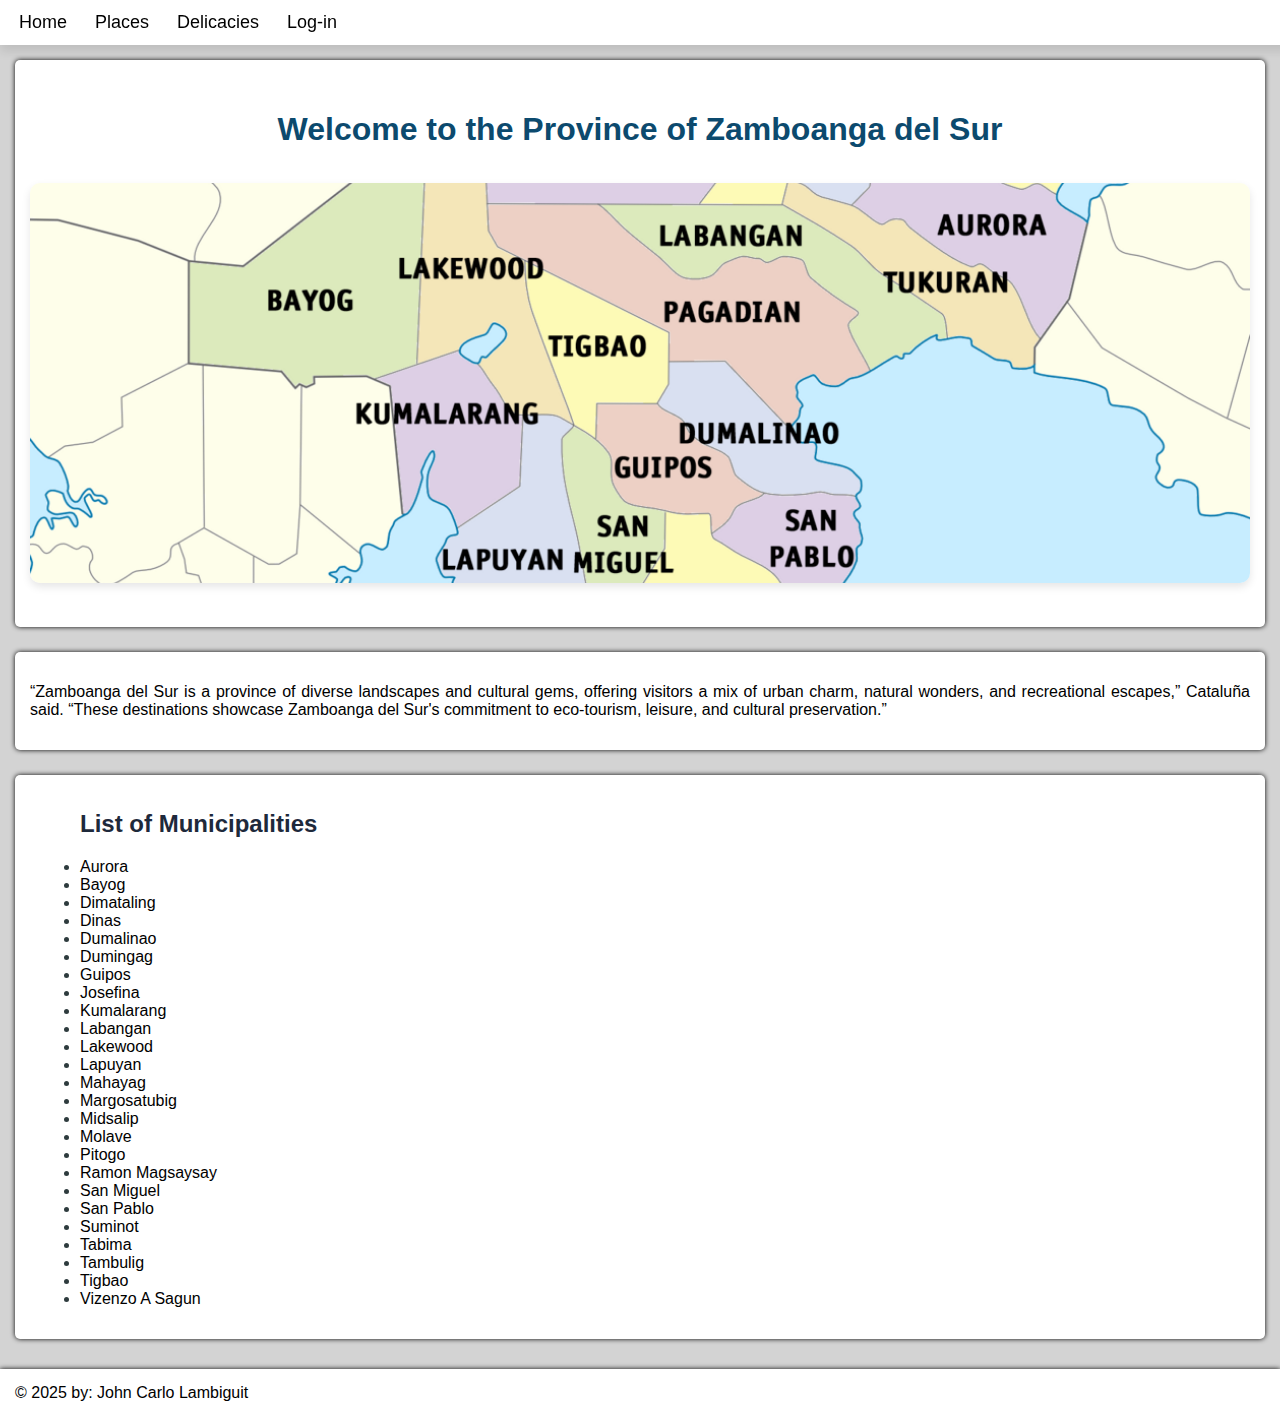
<file: index.html>
<!DOCTYPE html>
<html lang="en">
<head>
  <meta charset="UTF-8">
  <meta name="viewport" content="width=device-width, initial-scale=1.0">
  <title>Zamboang del Sur</title>
  <link rel="stylesheet" href="style.css">
</head>
<body>
      <nav class="navbar">
    <ul>
      <li><a href="index.html">Home</a></li>
      <li><a href="Places.html">Places</a></li>
      <li><a href="Delicacies.html">Delicacies</a></li>
      <li><a href="Log-in.html">Log-in</a></li>
    </ul>
  </nav>
  <section class="Maps">
    <h1>Welcome to the Province of Zamboanga del Sur</h1>
  <img src="Map.png" alt="Zamboanga del Sur Capitol">
  </section>

  <section>
    <p>“Zamboanga del Sur is a province of diverse landscapes and cultural gems, offering visitors a mix of urban charm, natural wonders, and recreational escapes,” Cataluña said. “These destinations showcase
    Zamboanga del Sur's commitment to eco-tourism, leisure, and cultural preservation.”</p>
  </section>
<section>
  <ul class="mun">
    <h2>List of Municipalities</h2>
      <li><a href="https://www.facebook.com/ProvincialGovernmentAuroraProvince">Aurora</a></li>
      <li><a href="https://www.facebook.com/AbanteBayogZds">Bayog</a></l>
      <li><a href="https://www.facebook.com/profile.php?id=100075923048279">Dimataling</a></li>
      <li><a href="https://www.facebook.com/profile.php?id=100066900175008">Dinas</a></li>
      <li><a href="https://www.facebook.com/GOdreamdumalinao">Dumalinao</a></li>
      <li><a href="https://www.facebook.com/DumingagLGUTourism">Dumingag</a></li>
      <li><a href="https://www.facebook.com/profile.php?id=100093843625153">Guipos</a></li>
      <li><a href="https://www.facebook.com/profile.php?id=61579358300030">Josefina</a></li>
      <li><a href="https://www.facebook.com/arangkadakumalarang">Kumalarang</a></li>
      <li><a href="https://www.facebook.com/LabanganRHU">Labangan</a></li>
      <li><a href="https://www.facebook.com/LakeWood.Zambo.Sur">Lakewood</a></li>
      <li><a href="https://www.facebook.com/profile.php?id=61553738266499">Lapuyan</a></li>
      <li><a href="https://www.facebook.com/EribertaSpringResortMahayagZds">Mahayag</a></li>
      <li><a href="https://www.facebook.com/IGMATMargosatubigZamboangaDelSur">Margosatubig</a></li>
      <li><a href="https://www.facebook.com/MIFAMCO">Midsalip</a></li>
      <li><a href="https://www.facebook.com/pesomolave">Molave</a></li>
      <li><a href="https://www.facebook.com/localgovernmentunitofpitogo">Pitogo</a></li>
      <li><a href="https://www.facebook.com/lguramonmagsaysayzds">Ramon Magsaysay</a></li>
      <li><a href="https://www.facebook.com/profile.php?id=100063841329000">San Miguel</a></li>
      <li><a href="https://www.facebook.com/SanPabloMAgO">San Pablo</a></li>
      <li><a href="https://www.facebook.com/profile.php?id=100063714194246">Suminot</a></li>
      <li><a href="https://www.facebook.com/profile.php?id=100070721264845">Tabima</a></li>
      <li><a href="https://www.facebook.com/profile.php?id=100094266662159">Tambulig</a></li>
      <li><a href="https://www.facebook.com/IgmatTigbao">Tigbao</a></li>
      <li><a href="https://facebook.com/groups/2493205614265545/">Vizenzo A Sagun</a></li>
  </ul>
  </section>
<section class="FooterOne">
<footer>
    &copy; 2025 by: John Carlo Lambiguit
  </footer>
  </section>
 
</body>
</html>
</file>
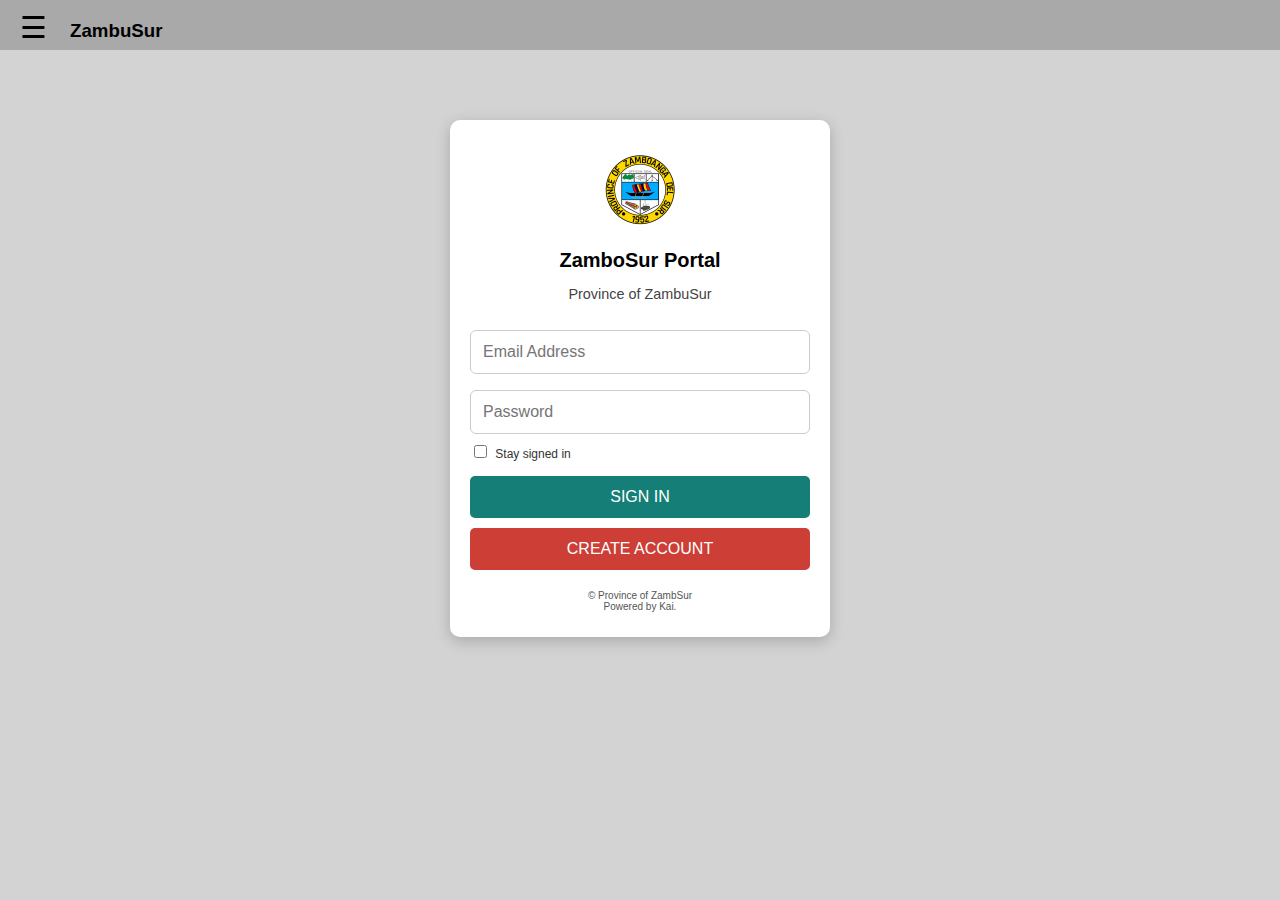
<file: Log-in.html>
<!DOCTYPE html>
<html lang="en">
<head>
  <meta charset="UTF-8">
  <meta name="viewport" content="width=device-width, initial-scale=1.0">
  <title>Student Portal</title>
  <link rel="stylesheet" href="Log-in.css">
</head>
<body>
  <div class="Zambusurs"><h3>ZambuSur</h3>
  </div>
  <div class="hamburger-menu" onclick="toggleMenu()">&#9776;</div>
    <div class="sidebar" id="sidebar">
        <h1>Menu</h1>
        <a href="index.html" class="active">Home</a>
        <a href="Places.html">Places</a>
        <a href="Delicacies.html">Delicacies</a>
        <a href="Log-in.html">Log in</a>
    </div>
  <div class="login-box">
    <img src="logo.png" class="logo">
    <h2>ZamboSur Portal</h2>
    <p>Province of ZambuSur</p>
    <form>
      <input type="email" placeholder="Email Address" required>
      <input type="password" placeholder="Password" required>

      <div class="options">
        <label><input type="checkbox"> Stay signed in</label>
      </div>

      <button type="submit" class="signin-btn">SIGN IN</button>
      <button type="button" class="create-btn">CREATE ACCOUNT</button>
    </form>
    <footer>
      <small>&copy; Province of ZambSur<br>Powered by Kai.</small>
    </footer>
  </div>
</body>
<script>
    function toggleMenu() {
      const sidebar = document.getElementById("sidebar");
      sidebar.classList.toggle("open");
    }
  </script>

</html>
</file>
<file: style.css>
body {
  background-color: lightgray;
  margin: 0;
  padding: 0;
  font-family: Arial, sans-serif;
  height:1040px;
}
p{
  text-align: justify;
}

.container {
  max-width: 900px;
  margin: 40px auto;
  background-color: #ffffff;
  padding: 30px;
  border-radius: 12px;
  box-shadow: 0 4px 12px rgba(0, 0, 0, 0.1);
}

img {
  width: 100%;
  max-height: 400px;
  max-width: 100%;
  object-fit: cover;
  border-radius: 10px;
  margin-bottom: 25px;
  box-shadow: 0 4px 8px rgba(0, 0, 0, 0.1);
  transition: transform 0.3s ease, box-shadow 0.3s ease;
}
h1 {
  font-family: Arial, sans-serif;
  text-align: center;
  color: #0c4a6e;
  margin-bottom: 20px;
  padding: 15px;
}
.navbar {
    background-color: white;
    padding: 12px 5px;
    position: fixed;
    top: 0;
    left: 0;
    width: 100%;
    display: flex;
    align-items: center;
    box-shadow: 0 6px 10px rgba(0, 0, 0, 0.1);
}
a:hover{
  color: lightgrey;
  text-decoration: underline;
}
a{
  color: black;
  text-decoration: none;
}
.navbar ul{
  list-style: none;
  margin: 0;
  padding: 0;
  display: flex;
  justify-content: center;
}
.navbar li{
  margin: 0 2px;
}
.navbar a{
  color: black;
  text-decoration: none;
  font-size: 18px;
  padding: 8px 12px;
  transition: background-color 0.3s;
}
.navbar a:hover{
  background-color: gray;
  border-radius: 5px;
}
.description {
  font-family: Arial, sans-serif;
  font-size: 1.1em;
  line-height: 1.6;
  text-align: justify;
  margin-bottom: 30px;
}


h2 {
  font-family: Arial, sans-serif;
  color: #1e293b;
}

.municipality-list {
  font-family: Arial, sans-serif;
  columns: 2;
  column-gap: 40px;
  font-size: 1em;
  padding-left: 20px;
  background-color: white;
}
.mun{
  background-color: white;
  color: #2e3b3e;
  border-radius:5px;
  margin-left: 10px;
  margin-right: 10px;
}

section{
  margin-left: 15px;
  margin-right: 15px;
  margin-top: 25px;
  padding: 15px;
  border-radius: 5px;
  background-color: white;
  box-shadow: 0 0 5px rgba(0, 0, 0, 2);
}
.Maps{
  margin-top: 60px;
}
.FooterOne{
  margin-left: 0px;
  margin-top: 30px;
  margin-right: 0px;
  border-radius: 0px;
}
</file>
<file: Log-in.css>
* {
  box-sizing: border-box;
}

body {
  margin: 0;
  font-family: 'Segoe UI', sans-serif;
  background-color: lightgray;
  height: 100vh;
  overflow-x: hidden;
}


.login-box {
  background-color: white;
  padding: 25px 20px;
  border-radius: 10px;
  width: 90%;
  max-width: 380px;
  margin: 8vh auto;
  box-shadow: 0 4px 15px rgba(0,0,0,0.2);
  text-align: center;
  position: relative;
  z-index: 1;
  margin-top: 70px;
}

.logo {
  width: 150px;
  margin-bottom: 5px;
}

h2 {
  font-size: 1.5rem;
  margin: 5px 0;
}

p {
  font-size: 0.9rem;
  color: #444;
  margin-bottom: 20px;
}

form input[type="email"],
form input[type="password"] {
  width: 100%;
  padding: 12px;
  margin: 8px 0;
  border: 1px solid #ccc;
  border-radius: 6px;
  font-size: 1rem;
}

.options {
  display: flex;
  justify-content: space-between;
  align-items: center;
  font-size: 12px;
  margin-bottom: 15px;
  color: #333;
}

.options input[type="checkbox"] {
  margin-right: 5px;
}

.options .forgot {
  text-decoration: none;
  color: #157f77;
  font-weight: bold;
}

.signin-btn,
.create-btn {
  width: 100%;
  padding: 12px;
  font-size: 1rem;
  border: none;
  border-radius: 5px;
  margin-bottom: 10px;
  cursor: pointer;
}

.signin-btn {
  background-color: #157f77;
  color: white;
}

.create-btn {
  background-color: #cc3e36;
  color: white;
}

footer small {
  display: block;
  margin-top: 10px;
  font-size: 10px;
  color: #555;
}
  h2 {
    font-size: 20px;
  }

  .hamburger-menu {
      font-size: 30px;
      cursor: pointer;
      position: absolute;
      top: 10px;
      left: 20px;
      z-index: 100;
      transition: transform 0.3s ease;
    }

    .hamburger-menu.open {
      transform: rotate(90deg);
    }

    /* Sidebar */
    .sidebar {
      width: 0;
      height: 100vh;
      background-color: transparent;
      color: black;
      padding: 15px;
      position: fixed;
      top: 0;
      left: 0;
      overflow-x: hidden;
      transition: width 0.3s ease-in-out, background-color 0.3s ease-in-out;
      z-index: 99;

    }

    .sidebar.open {
      width: 250px;
      background-color:whitesmoke;
    }

    .sidebar h1 {
      font-size: 24px;
      text-align: center;
      margin-bottom: 20px;
      margin-top: 0px;
      opacity: 0;
      transition: opacity 0.3s ease;
    }

    .sidebar.open h1 {
      opacity: 1;
    }

    .sidebar a {
      display: none;
      color: black;
      text-decoration: none;
      padding: 15px;
      margin-bottom: 10px;
      border-radius: 8px;
      font-size: 15px;
      transition: background 0.3s, transform 0.3s;
    }

    .sidebar.open a {
      display: block;
    }
.Zambusurs{
  padding: 10px;
  margin: 0px;
  height: 50px;
  background-color: darkgray;
}
h3{
  padding: 0px;
  margin-left: 60px;
  margin-top: 10px;
}
</file>
